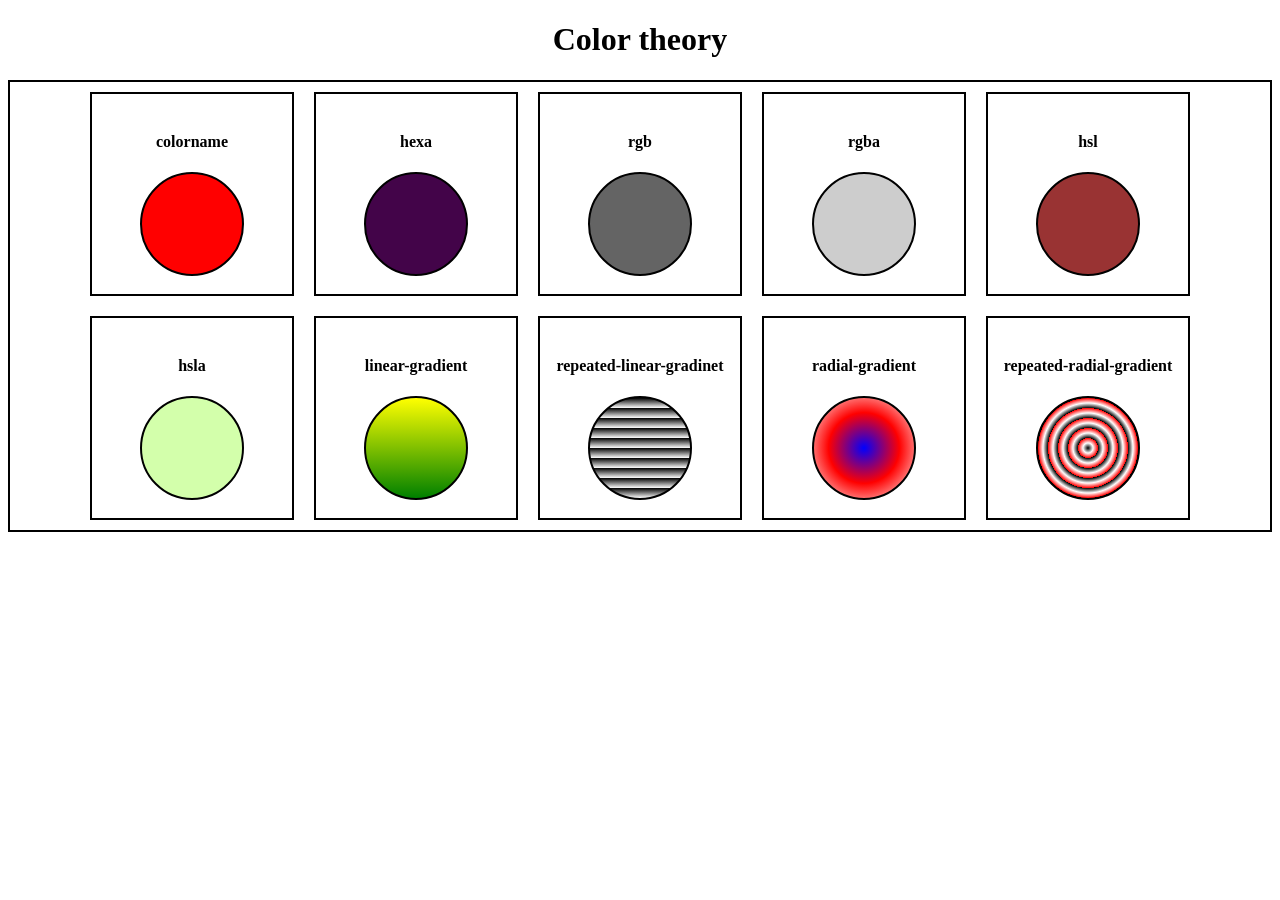
<file: color theory/index.html>
<!DOCTYPE html>
<html lang="en">
<head>
    <meta charset="UTF-8">
    <meta name="viewport" content="width=device-width, initial-scale=1.0">
    <title>color theory</title>
    <link rel="stylesheet" href="./style.css">
</head>
<body>
    <h1>Color theory</h1>
    <div id="parent">
        <div class="color">
            <h4>colorname</h4>
            <div class="round" id="colorname"></div>
        </div>
        <div class="color">
            <h4>hexa</h4>
            <div class="round" id="hexa"></div>
        </div>
        <div class="color">
            <h4>rgb</h4>
            <div class="round" id="rgb"></div>
        </div>
        <div class="color">
            <h4>rgba</h4>
            <div class="round" id="rgba"></div>
        </div>
        <div class="color">
            <h4>hsl</h4>
            <div class="round" id="hsl"></div>
        </div>
        <div class="color">
            <h4>hsla</h4>
            <div class="round" id="hsla"></div>
        </div>
        <div class="color">
            <h4>linear-gradient</h4>
            <div class="round" id="lg"></div>
        </div>
        <div class="color">
            <h4>repeated-linear-gradinet</h4>
            <div class="round" id="rlg"></div>
        </div>
        <div class="color">
            <h4>radial-gradient</h4>
            <div class="round" id="rg"></div>
        </div>
        <div class="color">
            <h4>repeated-radial-gradient</h4>
            <div class="round" id="rrg"></div>
        </div>

    </div>
</body>
</html>
</file>
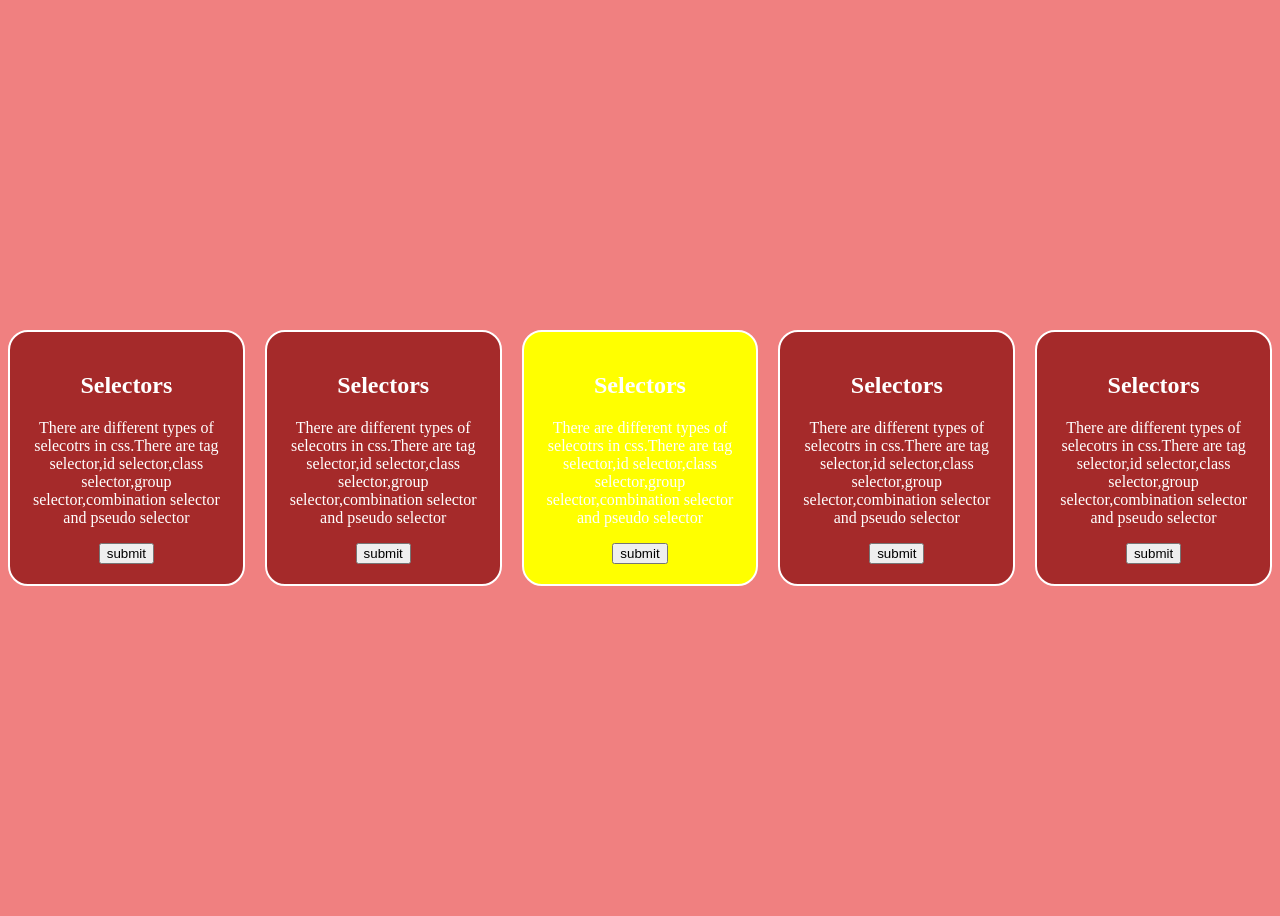
<file: selectors.html>
<!DOCTYPE html>
<html lang="en">

<head>
    <meta charset="UTF-8">
    <meta name="viewport" content="width=device-width, initial-scale=1.0">
    <title>Cards</title>
    <link rel="stylesheet" href="./selectors.css">
</head>

<body>
    <div class="parent">
        <div class="cards">
            <h2>Selectors</h2>
            <p>There are different types of selecotrs in css.There are tag selector,id selector,class selector,group
                selector,combination selector and pseudo selector</p>
            <button type="submit">submit</button>
        </div>
        <div class="cards">
            <h2>Selectors</h2>
            <p>There are different types of selecotrs in css.There are tag selector,id selector,class selector,group
                selector,combination selector and pseudo selector</p>
            <button type="submit">submit</button>
        </div>
        <div class="cards" id="uniq">
            <h2>Selectors</h2>
            <p>There are different types of selecotrs in css.There are tag selector,id selector,class selector,group
                selector,combination selector and pseudo selector</p>
            <button type="submit">submit</button>
        </div>
        <div class="cards">
            <h2>Selectors</h2>
            <p>There are different types of selecotrs in css.There are tag selector,id selector,class selector,group
                selector,combination selector and pseudo selector</p>
            <button type="submit">submit</button>
        </div>
        <div class="cards">
            <h2>Selectors</h2>
            <p>There are different types of selecotrs in css.There are tag selector,id selector,class selector,group
                selector,combination selector and pseudo selector</p>
            <button type="submit">submit</button>
        </div>

    </div>
</body>

</html>
</file>
<file: color theory/style.css>
h1{
    text-align: center;
}

#parent{
    border: 2px solid;
    display: flex;
    flex-wrap: wrap;
    height: auto;
    justify-content: center;
}

.color{
    border: 2px solid;
    margin: 10px;
    height: 200px;
    width: 200px;
    display: flex;
    flex-direction: column;
    justify-content: center;
    align-items: center;  
}

.round{
    border: 2px solid;
    height:100px;
    width:100px;
    border-radius: 50%;
}

#colorname{
    background-color: red;
}

#hexa{
    background-color: #430449;
}

#rgb{
    background-color:rgb(100,100,100)
}

#rgba{
    background-color: rgba(200, 200,200,0.9);
}

#hsl{
    background-color: hsl(0,50%,40%);
}

#hsla{
    background-color: hsla(91, 100%, 50%, 0.329);
}

#lg{
    background:linear-gradient(yellow,green);
}

#rlg{
    background: repeating-linear-gradient(black, white 10px 10px);
}

#rg{
    background: radial-gradient(blue,red,white);
}

#rrg{
    background: repeating-radial-gradient(black,white,red 10px);
}
</file>
<file: selectors.css>
.cards{
    border: 2px solid;
    width: 200px;
    padding: 20px;
    text-align: center;
    background-color: brown;
    color: white;
    border-radius: 20px;
}

.cards:hover{
    background-color: black;
    color: white;
    box-shadow: 0px 0px 10px 5px white;
    transition: 0.5s;
}

#uniq{
    background-color: yellow;

}

#uniq:hover{
    background-color: chocolate;
    color: white;
}

.parent{
    height: 100vh;
    display: flex;
    justify-content: center;
    align-items: center;
    gap:20px;

    
}

body{
    background-color: lightcoral;
}
</file>
